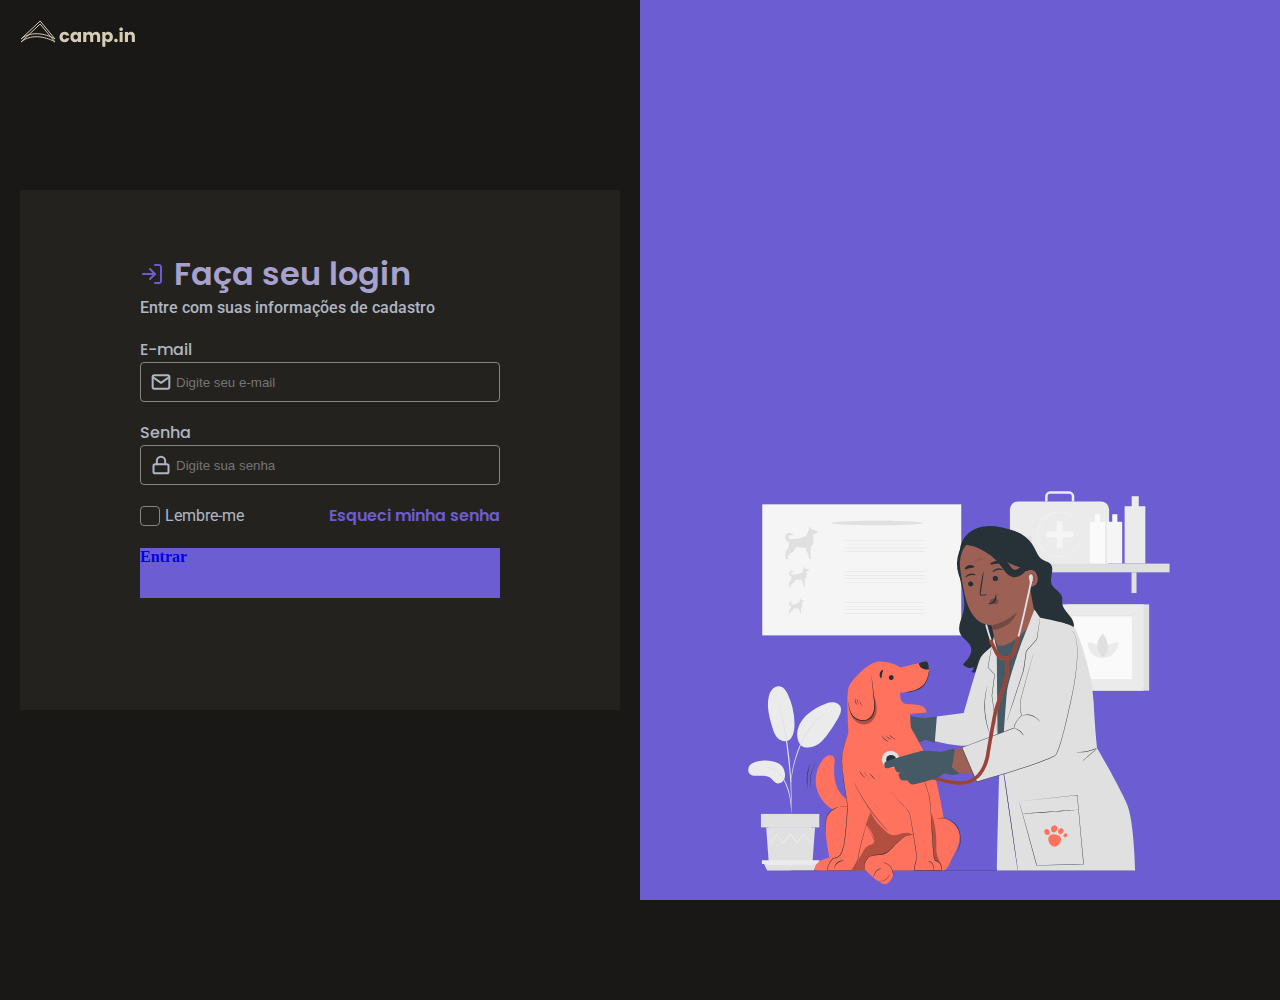
<file: Login form css/src/index.html>
<!DOCTYPE html>
<html lang="en">
<head>
    <meta charset="UTF-8">
    <meta http-equiv="X-UA-Compatible" content="IE=edge">
    <meta name="viewport" content="width=device-width, initial-scale=1.0">
    <title>Document</title>

    <link rel="stylesheet" href="./style.css">

    <!-- FONT POPPINS -->
    <link rel="preconnect" href="https://fonts.googleapis.com">
    <link rel="preconnect" href="https://fonts.gstatic.com" crossorigin>
    <link href="https://fonts.googleapis.com/css2?family=Poppins:wght@400;500;600&display=swap" rel="stylesheet">

    <!-- FONT ROBOTO -->
    <link rel="preconnect" href="https://fonts.googleapis.com">
    <link rel="preconnect" href="https://fonts.gstatic.com" crossorigin>
    <link href="https://fonts.googleapis.com/css2?family=Roboto:wght@400;500&display=swap" rel="stylesheet">

</head>
<body>
    <div class="container">

        <header class="container__header">
            <img src="../images/logo.svg" alt="" class="container__logo">
        </header>

        <section class="container__section">

            <div class="container__login">

                <div class="container__login__title">
                    <img src="../images/log-in.svg" alt="" class="container__login_icon">
                    <h1 class="container__login__title">Faça seu login</h1>
                </div>
                
                <p class="container__login__subtitle">Entre com suas informações de cadastro</p>

                <form action="#" method="get" class="container__form" target="_blank">

                    <label for="container__form__email" class="container__form__label">E-mail</label>
                    <input type="email" id="container__form__email" required placeholder="Digite seu e-mail" autocomplete="email" title="Digite um email válido" class="container__form__input input__email">
                    
                    <br>
                    <label for="container__form__password" class="container__form__label">Senha</label>
                    <input type="email" id="container__form__password" required placeholder="Digite sua senha" title="Digite sua senha" class="container__form__input input__password">
                    <br> 

                    <div class="container__form__options">
                        <label class="remember">
                            <i class="box__checkbox"></i>
                            <span class="container__remeber__text">Lembre-me</span>
                        </label>
                        <a href="#" class="container__form__recover">Esqueci minha senha</a>
                    </div>
                </form>

                <div class="container__login__button">
                    <a href="../menu-bar/src/index.html" class="container__login__button">Entrar</a>
                </div>
                

                <!-- <button class="container__login__button" type="submit">
                    <p class="container__button__text">Entrar</p>
                    <a href="../menu-bar/src/index.html"></a>
                </button> -->
            </div>
        </section>

        <section class="container__cover">
            <!-- ESPAÇO PARA A IMG DO COVER (CSS) -->
        </section>
        
    </div>

    <script src="./script.js"></script>
</body>
</html>
</file>
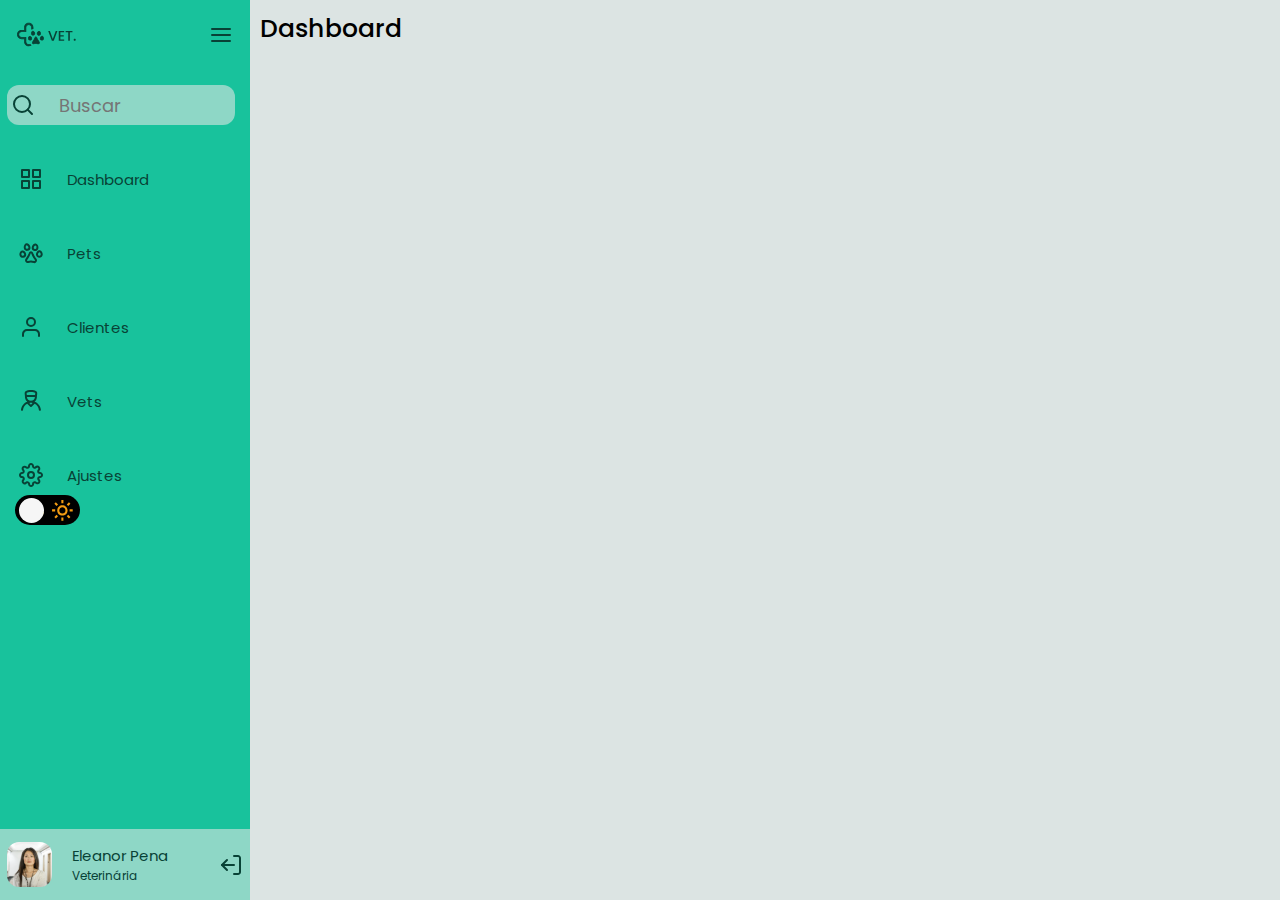
<file: Login form css/menu-bar/src/index.html>
<!DOCTYPE html>
<html lang="en">
<head>
    <meta charset="UTF-8">
    <meta http-equiv="X-UA-Compatible" content="IE=edge">
    <meta name="viewport" content="width=device-width, initial-scale=1.0">
    <title>Sidebar Site</title>

    <link rel="stylesheet" href="style.css">

    

    <link rel="preconnect" href="https://fonts.googleapis.com">
    <link rel="preconnect" href="https://fonts.gstatic.com" crossorigin>
    <link href="https://fonts.googleapis.com/css2?family=Poppins:wght@400;500&display=swap" rel="stylesheet">

</head>
<body>
    
    <nav>

        <div class="main-content">
            <div class="sidebar-top">
                <div class="logo">
                    <i class="icon">
                        <svg width="64" height="26" viewBox="0 0 64 26" fill="none" xmlns="http://www.w3.org/2000/svg">
                            <path d="M43.11 8.69701L39.195 19.122H37.215L33.285 8.69701H35.115L38.205 17.367L41.31 8.69701H43.11ZM46.25 10.077V13.137H49.85V14.532H46.25V17.727H50.3V19.122H44.54V8.68201H50.3V10.077H46.25ZM59.1413 8.69701V10.092H56.3663V19.122H54.6563V10.092H51.8663V8.69701H59.1413ZM61.563 19.227C61.253 19.227 60.993 19.122 60.783 18.912C60.573 18.702 60.468 18.442 60.468 18.132C60.468 17.822 60.573 17.562 60.783 17.352C60.993 17.142 61.253 17.037 61.563 17.037C61.863 17.037 62.118 17.142 62.328 17.352C62.538 17.562 62.643 17.822 62.643 18.132C62.643 18.442 62.538 18.702 62.328 18.912C62.118 19.122 61.863 19.227 61.563 19.227Z" fill="#084236"/>
                            <path d="M18.9449 16.4335C19.5174 14.4401 20.8596 14.7757 21.3908 16.4667C21.617 17.047 21.8631 17.6138 22.1169 18.093C22.5224 18.8587 23.1064 19.7006 23.7026 20.4804C24.3692 21.3524 23.581 22.7393 22.5206 22.5223C21.5494 22.3235 20.6468 22.1575 20.2147 22.1285C19.7804 22.0994 18.8711 22.2513 17.8943 22.4552C16.8347 22.6764 16.0084 21.3053 16.6593 20.4208C17.2241 19.6532 17.7791 18.8324 18.1766 18.093C18.44 17.6032 18.7015 17.0243 18.9449 16.4335Z" fill="#084236"/>
                            <path d="M25.0544 11.8583C24.8775 12.8356 23.9418 13.4843 22.9646 13.3074C21.9873 13.1305 21.3386 12.1948 21.5155 11.2176C21.6924 10.2404 22.7333 8.8944 23.7106 9.07133C24.6878 9.24826 25.2313 10.8811 25.0544 11.8583Z" fill="#084236"/>
                            <path d="M18.9921 11.2391C19.0955 12.2268 18.3786 13.1114 17.3909 13.2147C16.4032 13.3181 15.5187 12.6012 15.4153 11.6135C15.3119 10.6258 15.8027 9.06128 16.7905 8.95789C17.7782 8.8545 18.8887 10.2514 18.9921 11.2391Z" fill="#084236"/>
                            <path d="M15.7057 16.4724C15.8515 17.4548 15.1733 18.3693 14.1909 18.5151C13.2086 18.6609 12.294 17.9827 12.1483 17.0003C12.0025 16.0179 12.5961 14.5332 13.5784 14.3874C14.5608 14.2416 15.56 15.49 15.7057 16.4724Z" fill="#084236"/>
                            <path d="M28.3094 16.8471C28.2097 17.8352 27.3279 18.5554 26.3398 18.4557C25.3517 18.3561 24.6314 17.4742 24.7311 16.4861C24.8308 15.498 25.7705 14.2043 26.7586 14.3039C27.7467 14.4036 28.409 15.859 28.3094 16.8471Z" fill="#084236"/>
                            <path d="M9.51589 4.94828C9.51589 3.26652 10.8792 1.90319 12.561 1.90319C14.2427 1.90319 15.6061 3.26652 15.6061 4.94828L15.6061 6.93011C16.0911 6.67307 16.5999 6.45264 17.1286 6.27269V4.94828C17.1286 2.42565 15.0836 0.380646 12.561 0.380646C10.0383 0.380646 7.99334 2.42565 7.99334 4.94828L7.99334 7.99337H4.94825C2.42562 7.99337 0.380615 10.0384 0.380615 12.561C0.380615 15.0836 2.42562 17.1286 4.94825 17.1286H7.99334V20.1737C7.99334 22.6964 10.0383 24.7414 12.561 24.7414C13.4924 24.7414 14.3587 24.4626 15.081 23.9839C14.5968 23.6899 14.1398 23.3581 13.7146 22.9927C13.3588 23.1385 12.9693 23.2188 12.561 23.2188C10.8792 23.2188 9.51589 21.8555 9.51589 20.1737V15.6061H4.94825C3.26649 15.6061 1.90316 14.2428 1.90316 12.561C1.90316 10.8793 3.26649 9.51592 4.94825 9.51592H9.51589L9.51589 4.94828Z" fill="#084236"/>
                            <path fill-rule="evenodd" clip-rule="evenodd" d="M12.561 0.761273C10.2486 0.761273 8.374 2.63586 8.374 4.94827L8.374 7.99336C8.374 8.20358 8.20358 8.374 7.99336 8.374H4.94827C2.63586 8.374 0.761273 10.2486 0.761273 12.561C0.761273 14.8734 2.63586 16.748 4.94827 16.748H7.99336C8.20358 16.748 8.374 16.9184 8.374 17.1286V20.1737C8.374 22.4861 10.2486 24.3607 12.561 24.3607C13.2005 24.3607 13.8059 24.2176 14.3476 23.9616C14.1034 23.7927 13.867 23.6141 13.6389 23.4263C13.2996 23.5387 12.9371 23.5995 12.561 23.5995C10.669 23.5995 9.13527 22.0657 9.13527 20.1737V15.9867H4.94827C3.0563 15.9867 1.52255 14.453 1.52255 12.561C1.52255 10.669 3.0563 9.13527 4.94827 9.13527H9.13527L9.13527 4.94827C9.13527 3.0563 10.669 1.52255 12.561 1.52255C14.453 1.52255 15.9867 3.0563 15.9867 4.94827L15.9867 6.31797C16.2353 6.20409 16.4893 6.09923 16.748 6.0038V4.94827C16.748 2.63586 14.8734 0.761273 12.561 0.761273ZM7.61273 4.94827C7.61273 2.21542 9.82815 0 12.561 0C15.2939 0 17.5093 2.21542 17.5093 4.94827V6.27268C17.5093 6.43563 17.4055 6.58051 17.2513 6.63301C16.7418 6.80642 16.2515 7.0188 15.7843 7.26642C15.6664 7.32895 15.5242 7.32509 15.4098 7.25624C15.2954 7.18739 15.2255 7.06363 15.2255 6.9301L15.2255 4.94827C15.2255 3.47673 14.0325 2.28382 12.561 2.28382C11.0895 2.28382 9.89655 3.47674 9.89655 4.94827L9.89655 9.51591C9.89655 9.72613 9.72613 9.89655 9.51591 9.89655H4.94827C3.47674 9.89655 2.28382 11.0895 2.28382 12.561C2.28382 14.0325 3.47674 15.2255 4.94827 15.2255H9.51591C9.72613 15.2255 9.89655 15.3959 9.89655 15.6061V20.1737C9.89655 21.6453 11.0895 22.8382 12.561 22.8382C12.9189 22.8382 13.2595 22.7678 13.5703 22.6405C13.7026 22.5863 13.8542 22.6108 13.9627 22.704C14.372 23.0558 14.8121 23.3754 15.2785 23.6585C15.3899 23.7262 15.459 23.8461 15.4616 23.9764C15.4642 24.1066 15.3999 24.2292 15.2913 24.3012C14.5086 24.8199 13.5695 25.122 12.561 25.122C9.82815 25.122 7.61273 22.9066 7.61273 20.1737V17.5093H4.94827C2.21542 17.5093 0 15.2939 0 12.561C0 9.82815 2.21542 7.61273 4.94827 7.61273H7.61273L7.61273 4.94827ZM17.9401 9.94403C17.5529 9.51412 17.1398 9.30403 16.8301 9.33645C16.5424 9.36657 16.2563 9.62294 16.0418 10.108C15.8342 10.5776 15.7494 11.1491 15.7939 11.5739C15.8754 12.3525 16.5727 12.9177 17.3513 12.8362C18.13 12.7547 18.6951 12.0574 18.6136 11.2787C18.5726 10.887 18.3174 10.363 17.9401 9.94403ZM18.5058 9.4346C18.9565 9.93514 19.3083 10.6034 19.3707 11.1995C19.496 12.3963 18.6274 13.468 17.4306 13.5933C16.2338 13.7186 15.162 12.8499 15.0367 11.6531C14.9778 11.0901 15.0867 10.3855 15.3456 9.80013C15.5976 9.23016 16.0509 8.65258 16.7509 8.57931C17.4289 8.50834 18.0649 8.94499 18.5058 9.4346ZM22.5921 9.97036C22.2285 10.3628 21.9636 10.8795 21.8901 11.2854C21.7506 12.0558 22.262 12.7934 23.0324 12.9329C23.8028 13.0723 24.5404 12.5609 24.6799 11.7905C24.7525 11.389 24.678 10.8124 24.4653 10.3142C24.2461 9.80085 23.9398 9.49965 23.6428 9.44587C23.3487 9.39262 22.9671 9.56567 22.5921 9.97036ZM22.0337 9.45294C22.4677 8.98457 23.0953 8.5731 23.7784 8.69678C24.4586 8.81992 24.9127 9.4236 25.1654 10.0152C25.4245 10.622 25.5332 11.3504 25.4289 11.9261C25.2146 13.1102 24.0809 13.8963 22.8968 13.6819C21.7127 13.4676 20.9266 12.3339 21.141 11.1498C21.2444 10.5784 21.5883 9.9336 22.0337 9.45294ZM25.7012 15.2342C25.3724 15.6194 25.1507 16.1191 25.1099 16.5243C25.0313 17.3033 25.599 17.9984 26.378 18.077C27.1569 18.1556 27.8521 17.5878 27.9307 16.8089C27.9716 16.4036 27.8541 15.8698 27.6089 15.4267C27.3588 14.9748 27.0339 14.7143 26.7204 14.6826C26.4069 14.651 26.0365 14.8414 25.7012 15.2342ZM25.1222 14.74C25.5287 14.2638 26.1222 13.8572 26.7968 13.9252C27.4714 13.9933 27.9718 14.5103 28.2749 15.058C28.583 15.6146 28.7469 16.3024 28.6881 16.8853C28.5673 18.0826 27.4988 18.9552 26.3016 18.8344C25.1043 18.7137 24.2316 17.6452 24.3524 16.4479C24.4112 15.8651 24.7092 15.2238 25.1222 14.74ZM14.6782 15.2672C14.3249 14.8905 13.946 14.7177 13.6343 14.7639C13.3227 14.8102 13.0103 15.0856 12.7816 15.5487C12.5573 16.0027 12.465 16.5415 12.5248 16.9444C12.6397 17.7188 13.3607 18.2535 14.1351 18.1386C14.9095 18.0236 15.4442 17.3027 15.3292 16.5283C15.2694 16.1254 15.0246 15.6366 14.6782 15.2672ZM15.2335 14.7464C15.6686 15.2104 15.9963 15.8371 16.0823 16.4165C16.2589 17.6068 15.4371 18.715 14.2468 18.8916C13.0565 19.0682 11.9484 18.2465 11.7718 17.0562C11.6858 16.4767 11.8174 15.7819 12.099 15.2116C12.3763 14.6502 12.8519 14.1104 13.5226 14.0109C14.1933 13.9114 14.8052 14.2898 15.2335 14.7464ZM19.7678 15.6242C19.6112 15.7865 19.4438 16.0754 19.3108 16.5385L19.3049 16.5589L19.2969 16.5785C19.0508 17.1757 18.7838 17.7677 18.5119 18.2733C18.102 19.0355 17.5351 19.8728 16.9659 20.6463C16.7508 20.9386 16.765 21.3317 16.961 21.6555C17.1568 21.979 17.4824 22.1524 17.8166 22.0826C18.3086 21.9799 18.7882 21.8893 19.2022 21.8279C19.6073 21.7679 19.9787 21.7312 20.2402 21.7487C20.7033 21.7798 21.6334 21.9521 22.597 22.1494C22.9282 22.2171 23.2435 22.0434 23.4292 21.7201C23.6156 21.3958 23.6217 21.0014 23.4002 20.7116C22.7988 19.925 22.2004 19.0639 21.7805 18.2712C21.5173 17.7741 21.2653 17.1926 21.0362 16.6049L21.0315 16.593L21.0277 16.5808C20.9066 16.1955 20.7455 15.9082 20.5792 15.7192C20.4116 15.5286 20.2584 15.4582 20.1464 15.4473C20.0464 15.4375 19.9176 15.4689 19.7678 15.6242ZM21.75 16.3401C21.6056 15.8853 21.4012 15.501 21.1508 15.2164C20.8995 14.9307 20.5818 14.7248 20.2202 14.6896C19.8468 14.6533 19.4994 14.806 19.22 15.0956C18.9509 15.3745 18.7379 15.784 18.5851 16.3076C18.3466 16.8853 18.0935 17.444 17.8414 17.9128C17.4561 18.6292 16.9131 19.4335 16.3527 20.1952C15.9169 20.7874 15.9904 21.5222 16.3098 22.0497C16.6293 22.5776 17.2467 22.9793 17.9721 22.8278C18.4569 22.7266 18.9204 22.6393 19.3138 22.581C19.7161 22.5214 20.0165 22.4967 20.1892 22.5083C20.5903 22.5352 21.4654 22.6948 22.4443 22.8952C23.1736 23.0444 23.7826 22.6332 24.0893 22.0994C24.3955 21.5665 24.4501 20.8315 24.005 20.2492C23.4139 19.4761 22.8444 18.6535 22.4533 17.9149C22.2106 17.4566 21.9721 16.909 21.75 16.3401Z" fill="#084236"/>
                            </svg>
                            
                    </i>
                    <!-- <i class="icon-dark">
                        <img src="../images/logo-dark.svg" alt="">
                    </i> -->
                </div>
                <div class="menu">
                    <i class="menu-icon">
                        <svg width="24" height="24" viewBox="0 0 24 24" fill="none" xmlns="http://www.w3.org/2000/svg">
                            <path d="M3 12H21" stroke="#084236" stroke-width="2" stroke-linecap="round" stroke-linejoin="round"/>
                            <path d="M3 6H21" stroke="#084236" stroke-width="2" stroke-linecap="round" stroke-linejoin="round"/>
                            <path d="M3 18H21" stroke="#084236" stroke-width="2" stroke-linecap="round" stroke-linejoin="round"/>
                            </svg>
                            
                    </i>
                </div>
            </div>
    
            <div class="sidebar-content">
    
                <div class="search">
                    <i class="search-icon">
                        <svg width="24" height="24" viewBox="0 0 24 24" fill="none" xmlns="http://www.w3.org/2000/svg">
                            <path d="M11 19C15.4183 19 19 15.4183 19 11C19 6.58172 15.4183 3 11 3C6.58172 3 3 6.58172 3 11C3 15.4183 6.58172 19 11 19Z" stroke="#084236" stroke-width="2" stroke-linecap="round" stroke-linejoin="round"/>
                            <path d="M21 21L16.65 16.65" stroke="#084236" stroke-width="2" stroke-linecap="round" stroke-linejoin="round"/>
                            </svg>
                    </i>
                    <input type="text" class="search-bar" placeholder="Buscar">
                </div>
    
                <div class="dashboard">
                    <i class="dash-icon">
                        <svg width="24" height="24" viewBox="0 0 24 24" fill="none" xmlns="http://www.w3.org/2000/svg">
                            <path d="M10 3H3V10H10V3Z" stroke="#084236" stroke-width="2" stroke-linecap="round" stroke-linejoin="round"/>
                            <path d="M21 3H14V10H21V3Z" stroke="#084236" stroke-width="2" stroke-linecap="round" stroke-linejoin="round"/>
                            <path d="M21 14H14V21H21V14Z" stroke="#084236" stroke-width="2" stroke-linecap="round" stroke-linejoin="round"/>
                            <path d="M10 14H3V21H10V14Z" stroke="#084236" stroke-width="2" stroke-linecap="round" stroke-linejoin="round"/>
                            </svg>
                            
                    </i>
                    <p class="description">Dashboard</p>
                </div>
    
                <div class="pets">
                    <i class="pets-icon">
                        <svg width="24" height="24" viewBox="0 0 24 24" fill="none" xmlns="http://www.w3.org/2000/svg">
                            <path d="M10.3858 13.0868C11.1378 10.4684 12.9009 10.9092 13.5987 13.1305C13.8959 13.8928 14.2192 14.6373 14.5525 15.2668C15.0852 16.2726 15.8523 17.3785 16.6355 18.4029C17.5112 19.5483 16.4758 21.3702 15.0829 21.085C13.8071 20.8239 12.6214 20.6059 12.0538 20.5678C11.4834 20.5295 10.2889 20.7291 9.00583 20.9969C7.6139 21.2875 6.5285 19.4864 7.38346 18.3245C8.12541 17.3162 8.85439 16.238 9.37663 15.2668C9.72261 14.6234 10.0661 13.863 10.3858 13.0868Z" stroke="#084236" stroke-width="2"/>
                            <path d="M18.4112 7.07696C18.1788 8.36064 16.9498 9.21287 15.6661 8.98046C14.3824 8.74805 13.5302 7.51901 13.7626 6.23532C13.995 4.95164 15.3623 3.18358 16.646 3.416C17.9297 3.64841 18.6436 5.79327 18.4112 7.07696Z" stroke="#084236" stroke-width="2"/>
                            <path d="M10.4479 6.26355C10.5837 7.56102 9.64201 8.72292 8.34454 8.85874C7.04708 8.99455 5.88517 8.05284 5.74936 6.75538C5.61355 5.45791 6.25833 3.40279 7.55579 3.26697C8.85326 3.13116 10.3121 4.96609 10.4479 6.26355Z" stroke="#084236" stroke-width="2"/>
                            <path d="M6.13091 13.138C6.3224 14.4284 5.43153 15.6297 4.1411 15.8212C2.85068 16.0127 1.64935 15.1218 1.45786 13.8314C1.26638 12.541 2.0461 10.5906 3.33652 10.3991C4.62695 10.2076 5.93942 11.8475 6.13091 13.138Z" stroke="#084236" stroke-width="2"/>
                            <path d="M22.6869 13.6302C22.556 14.9281 21.3976 15.8742 20.0997 15.7433C18.8017 15.6123 17.8556 14.454 17.9866 13.156C18.1175 11.858 19.3519 10.1586 20.6498 10.2895C21.9478 10.4204 22.8179 12.3322 22.6869 13.6302Z" stroke="#084236" stroke-width="2"/>
                            </svg>                        
                    </i>
                    <p class="description">Pets</p>
                </div>
    
                <div class="clients">
                    <i class="clients-icon">
                        <svg width="24" height="24" viewBox="0 0 24 24" fill="none" xmlns="http://www.w3.org/2000/svg">
                            <path d="M20 21V19C20 17.9391 19.5786 16.9217 18.8284 16.1716C18.0783 15.4214 17.0609 15 16 15H8C6.93913 15 5.92172 15.4214 5.17157 16.1716C4.42143 16.9217 4 17.9391 4 19V21" stroke="#084236" stroke-width="2" stroke-linecap="round" stroke-linejoin="round"/>
                            <path d="M12 11C14.2091 11 16 9.20914 16 7C16 4.79086 14.2091 3 12 3C9.79086 3 8 4.79086 8 7C8 9.20914 9.79086 11 12 11Z" stroke="#084236" stroke-width="2" stroke-linecap="round" stroke-linejoin="round"/>
                            </svg>                        
                    </i>
                    <p class="description">Clientes</p>
                </div>
    
                <div class="vets">
                    <i class="vets-icon">
                        <svg width="24" height="24" viewBox="0 0 24 24" fill="none" xmlns="http://www.w3.org/2000/svg">
                            <path d="M15.8385 12.6645L15.8342 12.6627C15.7708 12.636 15.7098 12.605 15.6458 12.5796C16.3601 12.0198 16.9378 11.3049 17.3353 10.4891C17.7327 9.67318 17.9395 8.77764 17.94 7.87012C17.9377 7.65925 17.9227 7.44871 17.8953 7.23963C17.9106 7.19987 17.9233 7.15913 17.9331 7.11768L18.2144 4.72022C18.3019 3.96272 18.0983 3.20027 17.6447 2.5873C17.1911 1.97434 16.5215 1.55669 15.7715 1.41895L14.9815 1.27539C12.9706 0.908205 10.9099 0.908205 8.899 1.27539L8.108 1.41895C7.35809 1.55679 6.68859 1.97449 6.2351 2.58744C5.78161 3.20039 5.57802 3.96278 5.66557 4.72022L5.94682 7.11768C5.95667 7.15915 5.96931 7.19991 5.98466 7.23968C5.95721 7.44874 5.94229 7.65927 5.93998 7.87012C5.94047 8.77763 6.14725 9.67317 6.54469 10.489C6.94212 11.3049 7.51982 12.0197 8.23411 12.5795C8.17011 12.6049 8.10911 12.6359 8.04575 12.6627L8.04148 12.6645C6.40427 13.3526 4.98111 14.4664 3.91976 15.8903C2.85842 17.3141 2.19759 18.9962 2.0059 20.7617C1.97715 21.0254 2.05431 21.2897 2.22042 21.4964C2.38653 21.7032 2.62797 21.8355 2.89164 21.8643C3.1553 21.893 3.41958 21.8158 3.62635 21.6497C3.83311 21.4836 3.96543 21.2422 3.99418 20.9785C4.13488 19.6807 4.59309 18.4375 5.3283 17.3588C6.06351 16.2801 7.0531 15.399 8.20963 14.7935L11.233 17.8169C11.3258 17.9098 11.436 17.9835 11.5573 18.0337C11.6787 18.084 11.8087 18.1099 11.94 18.1099C12.0713 18.1099 12.2014 18.084 12.3227 18.0337C12.444 17.9835 12.5542 17.9098 12.647 17.8169L15.6703 14.7935C16.8269 15.399 17.8164 16.2801 18.5517 17.3588C19.2869 18.4375 19.7451 19.6807 19.8858 20.9785C19.9124 21.2233 20.0285 21.4496 20.2117 21.6141C20.3948 21.7787 20.6322 21.8698 20.8785 21.8701C20.9152 21.8701 20.9518 21.8682 20.9883 21.8643C21.252 21.8355 21.4934 21.7032 21.6595 21.4964C21.8256 21.2897 21.9028 21.0254 21.8741 20.7617C21.6824 18.9962 21.0215 17.3142 19.9602 15.8903C18.8989 14.4664 17.4757 13.3526 15.8385 12.6645ZM7.65189 4.48682C7.62276 4.23441 7.69063 3.98036 7.84177 3.77611C7.9929 3.57186 8.21599 3.43267 8.46589 3.38672L9.25642 3.24317C11.0308 2.91895 12.8492 2.91895 14.6236 3.24317L15.4136 3.38672C15.6636 3.43256 15.8868 3.57171 16.038 3.77597C16.1892 3.98023 16.2572 4.23434 16.2281 4.48682L16.0503 6.00098H7.82963L7.65189 4.48682ZM11.94 15.6958L10.2897 14.0455C11.3775 13.8117 12.5025 13.8117 13.5902 14.0455L11.94 15.6958ZM11.94 11.8701C10.9021 11.8689 9.90526 11.4648 9.15947 10.7431C8.41367 10.0213 7.97718 9.03823 7.94198 8.00098H15.9381C15.9029 9.03825 15.4664 10.0214 14.7205 10.7431C13.9747 11.4649 12.9778 11.8689 11.94 11.8701Z" fill="#084236"/>
                            </svg>                        
                    </i>
                    <p class="description">Vets</p>
                </div>
    
                <div class="configs">
                    <i class="configs-icon">
                        <svg width="24" height="24" viewBox="0 0 24 24" fill="none" xmlns="http://www.w3.org/2000/svg">
                            <g clip-path="url(#clip0_20_141)">
                            <path d="M12 15C13.6569 15 15 13.6569 15 12C15 10.3431 13.6569 9 12 9C10.3431 9 9 10.3431 9 12C9 13.6569 10.3431 15 12 15Z" stroke="#084236" stroke-width="2" stroke-linecap="round" stroke-linejoin="round"/>
                            <path d="M19.4 15C19.2669 15.3016 19.2272 15.6362 19.286 15.9606C19.3448 16.285 19.4995 16.5843 19.73 16.82L19.79 16.88C19.976 17.0657 20.1235 17.2863 20.2241 17.5291C20.3248 17.7719 20.3766 18.0322 20.3766 18.295C20.3766 18.5578 20.3248 18.8181 20.2241 19.0609C20.1235 19.3037 19.976 19.5243 19.79 19.71C19.6043 19.896 19.3837 20.0435 19.1409 20.1441C18.8981 20.2448 18.6378 20.2966 18.375 20.2966C18.1122 20.2966 17.8519 20.2448 17.6091 20.1441C17.3663 20.0435 17.1457 19.896 16.96 19.71L16.9 19.65C16.6643 19.4195 16.365 19.2648 16.0406 19.206C15.7162 19.1472 15.3816 19.1869 15.08 19.32C14.7842 19.4468 14.532 19.6572 14.3543 19.9255C14.1766 20.1938 14.0813 20.5082 14.08 20.83V21C14.08 21.5304 13.8693 22.0391 13.4942 22.4142C13.1191 22.7893 12.6104 23 12.08 23C11.5496 23 11.0409 22.7893 10.6658 22.4142C10.2907 22.0391 10.08 21.5304 10.08 21V20.91C10.0723 20.579 9.96512 20.258 9.77251 19.9887C9.5799 19.7194 9.31074 19.5143 9 19.4C8.69838 19.2669 8.36381 19.2272 8.03941 19.286C7.71502 19.3448 7.41568 19.4995 7.18 19.73L7.12 19.79C6.93425 19.976 6.71368 20.1235 6.47088 20.2241C6.22808 20.3248 5.96783 20.3766 5.705 20.3766C5.44217 20.3766 5.18192 20.3248 4.93912 20.2241C4.69632 20.1235 4.47575 19.976 4.29 19.79C4.10405 19.6043 3.95653 19.3837 3.85588 19.1409C3.75523 18.8981 3.70343 18.6378 3.70343 18.375C3.70343 18.1122 3.75523 17.8519 3.85588 17.6091C3.95653 17.3663 4.10405 17.1457 4.29 16.96L4.35 16.9C4.58054 16.6643 4.73519 16.365 4.794 16.0406C4.85282 15.7162 4.81312 15.3816 4.68 15.08C4.55324 14.7842 4.34276 14.532 4.07447 14.3543C3.80618 14.1766 3.49179 14.0813 3.17 14.08H3C2.46957 14.08 1.96086 13.8693 1.58579 13.4942C1.21071 13.1191 1 12.6104 1 12.08C1 11.5496 1.21071 11.0409 1.58579 10.6658C1.96086 10.2907 2.46957 10.08 3 10.08H3.09C3.42099 10.0723 3.742 9.96512 4.0113 9.77251C4.28059 9.5799 4.48572 9.31074 4.6 9C4.73312 8.69838 4.77282 8.36381 4.714 8.03941C4.65519 7.71502 4.50054 7.41568 4.27 7.18L4.21 7.12C4.02405 6.93425 3.87653 6.71368 3.77588 6.47088C3.67523 6.22808 3.62343 5.96783 3.62343 5.705C3.62343 5.44217 3.67523 5.18192 3.77588 4.93912C3.87653 4.69632 4.02405 4.47575 4.21 4.29C4.39575 4.10405 4.61632 3.95653 4.85912 3.85588C5.10192 3.75523 5.36217 3.70343 5.625 3.70343C5.88783 3.70343 6.14808 3.75523 6.39088 3.85588C6.63368 3.95653 6.85425 4.10405 7.04 4.29L7.1 4.35C7.33568 4.58054 7.63502 4.73519 7.95941 4.794C8.28381 4.85282 8.61838 4.81312 8.92 4.68H9C9.29577 4.55324 9.54802 4.34276 9.72569 4.07447C9.90337 3.80618 9.99872 3.49179 10 3.17V3C10 2.46957 10.2107 1.96086 10.5858 1.58579C10.9609 1.21071 11.4696 1 12 1C12.5304 1 13.0391 1.21071 13.4142 1.58579C13.7893 1.96086 14 2.46957 14 3V3.09C14.0013 3.41179 14.0966 3.72618 14.2743 3.99447C14.452 4.26276 14.7042 4.47324 15 4.6C15.3016 4.73312 15.6362 4.77282 15.9606 4.714C16.285 4.65519 16.5843 4.50054 16.82 4.27L16.88 4.21C17.0657 4.02405 17.2863 3.87653 17.5291 3.77588C17.7719 3.67523 18.0322 3.62343 18.295 3.62343C18.5578 3.62343 18.8181 3.67523 19.0609 3.77588C19.3037 3.87653 19.5243 4.02405 19.71 4.21C19.896 4.39575 20.0435 4.61632 20.1441 4.85912C20.2448 5.10192 20.2966 5.36217 20.2966 5.625C20.2966 5.88783 20.2448 6.14808 20.1441 6.39088C20.0435 6.63368 19.896 6.85425 19.71 7.04L19.65 7.1C19.4195 7.33568 19.2648 7.63502 19.206 7.95941C19.1472 8.28381 19.1869 8.61838 19.32 8.92V9C19.4468 9.29577 19.6572 9.54802 19.9255 9.72569C20.1938 9.90337 20.5082 9.99872 20.83 10H21C21.5304 10 22.0391 10.2107 22.4142 10.5858C22.7893 10.9609 23 11.4696 23 12C23 12.5304 22.7893 13.0391 22.4142 13.4142C22.0391 13.7893 21.5304 14 21 14H20.91C20.5882 14.0013 20.2738 14.0966 20.0055 14.2743C19.7372 14.452 19.5268 14.7042 19.4 15V15Z" stroke="#084236" stroke-width="2" stroke-linecap="round" stroke-linejoin="round"/>
                            </g>
                            <defs>
                            <clipPath id="clip0_20_141">
                            <rect width="24" height="24" fill="white"/>
                            </clipPath>
                            </defs>
                            </svg>
                            
                    </i>
                    <p class="description">Ajustes</p>
                </div>
    
            </div>
            
            <div class="button-theme">
                <span class="selector"></span>
                <div class="themes">
                    <i class="moon">
                        <svg width="25" height="25" viewBox="0 0 95 95" fill="none" xmlns="http://www.w3.org/2000/svg">
                            <path d="M81.3725 51.1765C78.714 51.8826 75.975 52.24 73.2243 52.2397C64.8485 52.2397 56.9828 48.9835 51.0746 43.0754C47.1949 39.1733 44.4056 34.3225 42.9849 29.0064C41.5642 23.6904 41.5616 18.0948 42.9774 12.7775C43.1542 12.1126 43.1531 11.413 42.9741 10.7487C42.7952 10.0845 42.4447 9.47893 41.9578 8.99288C41.471 8.50683 40.8649 8.15734 40.2003 7.97948C39.5358 7.80162 38.8361 7.80164 38.1716 7.97954C31.5148 9.75349 25.4415 13.2468 20.5609 18.1089C5.26876 33.4011 5.26876 58.293 20.5609 73.593C24.1958 77.2481 28.5194 80.146 33.2816 82.1191C38.0439 84.0921 43.1501 85.1011 48.3049 85.0876C53.4583 85.1021 58.5634 84.0939 63.3244 82.1215C68.0854 80.1491 72.4077 77.2516 76.0411 73.5969C80.9069 68.7154 84.4018 62.6389 86.1744 55.9784C86.3505 55.3138 86.349 54.6147 86.1701 53.9509C85.9913 53.2871 85.6413 52.6819 85.1552 52.1957C84.6691 51.7096 84.0638 51.3596 83.4 51.1808C82.7362 51.0019 82.0371 51.0004 81.3725 51.1765ZM70.4978 68.0497C67.5906 70.9728 64.1327 73.2902 60.3239 74.868C56.5152 76.4458 52.4314 77.2525 48.3088 77.2415C44.1849 77.2517 40.0998 76.4443 36.2898 74.8659C32.4798 73.2875 29.0206 70.9694 26.1121 68.0458C13.8799 55.8097 13.8799 35.8962 26.1121 23.6601C28.4757 21.2991 31.2046 19.3345 34.1936 17.8422C33.7561 23.4877 34.5426 29.1611 36.4993 34.4748C38.456 39.7884 41.5369 44.617 45.5313 48.6305C49.536 52.6374 54.3631 55.7268 59.679 57.685C64.9948 59.6432 70.6726 60.4236 76.3196 59.9721C74.8191 62.956 72.854 65.6825 70.4978 68.0497Z" fill="#F1C40F"/>
                            </svg>   
                    </i>
                    <i class="sun">
                        <svg width="25" height="25" viewBox="0 0 95 95" fill="none" xmlns="http://www.w3.org/2000/svg">
                            <path d="M27.434 47.0769C27.434 57.9085 36.2453 66.7198 47.0769 66.7198C57.9085 66.7198 66.7197 57.9085 66.7197 47.0769C66.7197 36.2453 57.9085 27.4341 47.0769 27.4341C36.2453 27.4341 27.434 36.2453 27.434 47.0769ZM47.0769 35.2802C53.5813 35.2802 58.8736 40.5725 58.8736 47.0769C58.8736 53.5814 53.5813 58.8736 47.0769 58.8736C40.5724 58.8736 35.2802 53.5814 35.2802 47.0769C35.2802 40.5725 40.5724 35.2802 47.0769 35.2802ZM43.146 74.5385H50.9921V86.3077H43.146V74.5385ZM43.146 7.84616H50.9921V19.6154H43.146V7.84616ZM7.83826 43.1539H19.6075V51H7.83826V43.1539ZM74.5306 43.1539H86.2998V51H74.5306V43.1539ZM16.5514 72.0395L24.8683 63.7147L30.4195 69.2619L22.1026 77.5867L16.5514 72.0395ZM63.7107 24.888L72.0355 16.5632L77.5827 22.1105L69.2579 30.4352L63.7107 24.888ZM24.8801 30.4392L16.5553 22.1144L22.1065 16.5672L30.4234 24.8919L24.8801 30.4392ZM77.5827 72.0434L72.0355 77.5906L63.7107 69.2659L69.2579 63.7186L77.5827 72.0434Z" fill="#F39C12"/>
                        </svg>
                            
                    </i>
                </div>
                
            </div>
        </div>

        
        <div class="sidebar-footer">
            
                <div class="profile">
                    <i class="profile-img">
                        <svg width="45" height="45" viewBox="0 0 45 45" fill="none" xmlns="http://www.w3.org/2000/svg" xmlns:xlink="http://www.w3.org/1999/xlink">
                            <rect width="45" height="45" rx="12" fill="url(#pattern0)"/>
                            <defs>
                            <pattern id="pattern0" patternContentUnits="objectBoundingBox" width="1" height="1">
                            <use xlink:href="#image0_20_163" transform="scale(0.005)"/>
                            </pattern>
                            <image id="image0_20_163" width="200" height="200" xlink:href="[data-uri]"/>
                            </defs>
                            </svg>
                            
                    </i>
                    <section class="personal-infos">
                        <p class="name">Eleanor Pena</p>
                        <p class="occupation">Veterinária</p>
                    </section>
                </div>

                
                <i class="logout-icon">
                    <svg width="24" height="24" viewBox="0 0 24 24" fill="none" xmlns="http://www.w3.org/2000/svg">
                        <path d="M15 21H19C19.5304 21 20.0391 20.7893 20.4142 20.4142C20.7893 20.0391 21 19.5304 21 19V5C21 4.46957 20.7893 3.96086 20.4142 3.58579C20.0391 3.21071 19.5304 3 19 3H15" stroke="#084236" stroke-width="2" stroke-linecap="round" stroke-linejoin="round"/>
                        <path d="M8 17L3 12L8 7" stroke="#084236" stroke-width="2" stroke-linecap="round" stroke-linejoin="round"/>
                        <path d="M3 12H15" stroke="#084236" stroke-width="2" stroke-linecap="round" stroke-linejoin="round"/>
                        </svg>
                        
                </i>

        </div>

    </nav>
    
    <section class="page"> 
        <h1>Dashboard</h1>
    </section>

    <script src="./script.js" defer>
        //defer vai esperar todo o html carregar para ser executado
    </script>
</body>

</html>
</file>
<file: Login form css/src/style.css>
:root {
    /* THEME DESIGN */
    --text-base: #afb6c2;
    --text-title: #d4ccb6;
    --background: #191816;
    --form-background: #24221f;
    --primary-color: #ffc632;

    /* LIGHT THEME */
    --body-bg-color: #dce4e3;
    --green: #18c29c;
    --light-green: #8ed7c6;
    --light-grey: #dce4e3;
    --text-color: #084236;

    /* DARK THEME */
    --body-bg-color-dark: #292C35;
    --purple: #6C5DD3;
    --light-purple: #8B7EE4;
    --text-color-dark: #F6F6F6;
    --text-title-dark: #A7A1CD;

    /* ANIMATIONS */
    --tran-02: all 0.2s ease;
    --tran-03: all 0.3s ease;
    --tran-04: all 0.4s ease;
    --tran-05: all 0.5s ease;
}

* {
    margin: 0;
    padding: 0;
    box-sizing: border-box;
    text-decoration: none;
}

body {
    width: 100vw;
    height: 100vh;
    background: var(--background);
    min-width: 50vw;
    overflow: hidden;
}

.container {
    display: flex;
}

section {
    width: 50vw;
    height: 100vh;
}

.container__header {
    margin: 20px;
    position: absolute;
}

.container__section {
    display: grid;
    place-items: center;
    width: 50vw;
    height: 100vh;
}

.container__login{
    width: 600px;
    height: 520px;
    background-color: var(--form-background);
    padding: 60px 120px;
}

.container__login__title{
    display: flex;
    color: var(--text-title-dark);
    font-family: 'Poppins';
    font-weight: 600;
    gap: 10px;
}

.container__login__subtitle{
    color: var(--text-base);
    font-family: 'Roboto';
    font-weight: 500;
}

.container__form{
    margin: 20px 0 20px 0;
    display: flex;
    flex-direction: column;
}


.container__form__label{
    color: var(--text-base);
    font-family: 'Poppins';
    font-weight: 500;
}

.container__form__recover{
    color: var(--primary-color);
    text-decoration: none;
    font-family: 'Poppins';
    font-weight: 600;
}

/* EMAIL INPUT */

.container__form__input{
    width: 100%;
    height: 40px;
    outline: #6C5DD3;
    background-color: transparent;
    border: 1px solid #868686;
    border-radius: 4px;
    color: var(--text-base);
}

.input__email{
    background-image: url(../images/mail.svg);
    background-repeat: no-repeat;
    background-position: 10px center;
    padding-left: 35px;
}

.input__email:focus{
    border: 2px solid #6C5DD3;
    background-image: url(../images/mail-focus.svg);
}

.input__password{
    background-image: url(../images/lock.svg);
    background-repeat: no-repeat;
    background-position: 10px center;
    padding-left: 35px;
}

.input__password:focus{
    border: 2px solid #6C5DD3;
    background-image: url(../images/lock-focus.svg);
}


/* EMAIL INPUT */

/* PASSWORD INPUT */



/* PASSWORD INPUT */

/* .container__form__input:focus{
    box-shadow: 0px 0px 0px 2px #6C5DD3;
    border: 1px solid #6C5DD3;
} */

.input__email{
    display: flex;
}

.container__form__options, .remember{
    display: flex;
    justify-content: space-between;
    align-items: center;
}

.box__checkbox{
    width: 20px;
    height: 20px;
    border: 1px solid #868686;
    border-radius: 4px;
    margin-right: 5px;
}

.remember .checked{
    background-image: url(../images/check.svg);
}

.container__remeber__text{
    font-size: 16px;
    font-weight: 400;
    font-family: 'Roboto';
    color: var(--text-base);
    background-color: transparent;
    display: block;
}

.container__form__recover{
    color: #6C5DD3;
}

.container__login__button{
    width: 100%;
    height: 50px;
    background: var(--purple);
    font-weight: 600;
    font-size: 16px;
    border: none;
}

.container__cover{
    background-color: #6C5DD3;
    background-image: url(../images/cover.svg);
    background-size: 35vw;
    background-repeat: no-repeat;
    background-position: bottom;
    margin-bottom: 100px;
}
</file>
<file: Login form css/menu-bar/src/style.css>
:root {
    --body-bg-color: #dce4e3;
    --green: #18c29c;
    --light-green: #8ed7c6;
    --light-grey: #dce4e3;
    --text-color: #084236;

    --body-bg-color-dark: #292C35;
    --purple: #6C5DD3;
    --light-purple: #8B7EE4;
    --text-color-dark: #F6F6F6;

    /* ANIMATIONS */
    --tran-02: all 0.2s ease;
    --tran-03: all 0.3s ease;
    --tran-04: all 0.4s ease;
    --tran-05: all 0.5s ease;
}


*{
    margin: 0;
    padding: 0;
    box-sizing: border-box;
    text-decoration: none;
    /* border: 1px solid red; */
}

body{
    width: 100vw;
    height: 100vh;
    background: var(--body-bg-color);
    /* overflow: hidden; */
    font-family: 'Poppins', sans-serif;
    display: flex;
    transition: var(--tran-05);
}

nav {
    width: 250px;
    height: 100vh;
    background: #18c29c;
    display: flex;
    flex-direction: column;
    justify-content: space-between;
    overflow: hidden;
    transition: var(--tran-05);
}

nav p, input{
    font-size: 15px;
    font-weight: 400;
    color: var(--text-color);
    transition: var(--tran-04);
    opacity: 1;
    white-space: nowrap;
}

/* logo VET */
nav .sidebar-top .logo .icon{ 
    width: 64px;
    height: 26px;
}

nav .sidebar-top .logo{
    display: flex;
    align-items: center;
}

nav .sidebar-top{
    display: flex;
    justify-content: space-between;
    align-items: center;
}
/* logo VET */

/* options bar */

nav .main-content{
    padding: 15px;
}

nav .main-content .sidebar-content{
    margin-top: 30px;
    display: flex;
    flex-direction: column;
}

nav .sidebar-content{
    margin-top: 15px;
    display: flex;
    flex-direction: column;
    gap: 34px;
}

.sidebar-content div, i{
    display: flex;
    align-items: center;
    gap: 1.4rem; /*12px*/
    height: 40px;
    padding: 2px;
}

nav .sidebar-footer{
    background: #8ed7c6;
    display: flex;
    justify-content: space-between;
    padding: 5px;
    align-items: center;
}

/* search */
.search{
    display: flex;
    background-color: #8ed7c6;
    justify-content: flex-start;
    padding: 10px;
    margin-left: -0.5rem;
    border-radius: 12px;
    height: 50px;
}

.search input{
    border: none;
    background-color: transparent;
    outline: none;
    font-size: 18px;
    font-family: 'Poppins', sans-serif;
    width: 170px;
}

/* search */



/* sidebar-footer */
.personal-infos .name{
    font-size: 15px;
    font-weight: 400;
}

.personal-infos .occupation{
    font-size: 12px;
    font-weight: 400;
}

.profile{
    display: flex;
    gap: .5rem;
    align-items: center;
    justify-content: center;
}

nav .main-content .sidebar-content div:hover{
    background-color: #8ed7c6;
    border-radius: 12px;
    transition: var(--tran-2);
}

/* sidebar-footer */





/* SIDEBAR CLOSE */

/* tamanho da sidebar */
.close-nav {
    width: 60px;
}
/* tamanho da sidebar */

.close-nav p, .close-nav input{
    opacity: 0;
}


/* logo VET */
nav .main-content .sidebar-top .close{ /*Icon and name VET*/
    overflow: hidden; /*para o logo sumir*/
    opacity: 0;
}
/* logo VET */

/* menu ao centro */
nav .main-content .close-sidebarT .menu{
    display: flex;
    position: absolute;
}
/* menu ao centro */

/* background do botão search */
.sidebar-content .close{
    display: flex;
    justify-content: flex-start;
    background-color: #8ed7c6;
    padding: 8px;
    border-radius: 12px;
    height: 50px;
    width: 42px;
    margin-left: -0.5rem;
}
/* background do botão search */

/* Footer sidebar close */

nav .sidebar-footer .close{
    background: #8ed7c6;
    opacity: 0;
    overflow: hidden;
}



nav .close-sidebarF{
    align-items: center;
    justify-content: center;
}

nav .sidebar-footer .close-logout{
    position: absolute;
}
/* Footer sidebar close */

/* SECTION AND OTHERS ITEMS PAGE */

nav .button-close{
    opacity: 0;
}



section{
    margin: 10px;
}

section h1{
    font-family: 'Poppins', sans-serif;
    font-weight: 500;
    font-size: 25px;
}

/* ====== SIDEBAR DARK ======  */

/* BUTTON THEME */

/* BUTTON COMPLETE */
nav .main-content .button-theme{
    display: flex;
    align-items: center;
}
/* BUTTON COMPLETE */

/* BUTTON OPTIONS */
nav .main-content .button-theme .themes
{
    display: flex;
    background: #000000;
    width: 65px;
    height: 30px;
    border-radius: 59px;
    justify-content: center;
    align-items: center;
}
/* BUTTON OPTIONS */

/* BUTTON SELECTOR */
nav .main-content .selector{
    width: 25px;
    height: 25px;
    background-color: #F6F6F6;
    position: absolute;
    border-radius: 50%;
    margin: 4px;
    animation: themeDark 0.3s forwards;
}

nav .main-content .switch-theme{
    animation: themeLight 0.3s forwards;
}
/* BUTTON SELECTOR */


.dark-nav { 
    background: var(--purple);
}

/* footer */
nav .dark-sidebarF{
    background: var(--light-purple);
}

nav .main-content .dark-sidebarC div:hover{
    background-color: #8B7EE4;
}

.dark-sidebarC .close{
    background-color: var(--light-purple);
}

.dark-sidebarC .search{
    background-color: var(--light-purple);
}

.dark-mainContent p, span, .dark-nav .dark-sidebarF p{
    color: var(--text-color-dark);
}



/* Icon VET dark */
/* nav .icon-dark, .menu-dark{
    opacity: 0;
    position: absolute;
}


.dark-nav .icon-dark{
    opacity: 1;
} */
/* Icon VET dark */

.dark-nav path{
    stroke: #F6F6F6;
}

.dark-logo path, .dark-sidebarC .vets path{
    fill: #F6F6F6;
    stroke: none;
}

.dark-nav input::placeholder{
    color: #F6F6F6;
}

.dark-nav input{
    color: #F6F6F6;
}

.dark-body{
    background-color: var(--body-bg-color-dark);
    transition: var(--tran-05);
}

.dark-body .page{
    color: var(--text-color-dark);
    animation: bodyDark 1s forwards;
}

body .page{
    animation: bodyLight 1s forwards;
}




@keyframes bodyDark {
    from {
        transform: translateX(0);
    }

    to {
        transform: translateX(calc(100% + 15vw));
    }
}

@keyframes bodyLight{
    from {
        transform: translateX(calc(100% + 15vw));
    }

    to {
        transform: translateX(0);
    }
}


@keyframes themeLight{
    from {
        transform: translateX(0);
    }

    to {
        transform: translateX(125%);
    }
}

@keyframes themeDark{
    from {
        transform: translateX(125%);
    }

    to {
        transform: translateX(0);
    }
}
</file>
